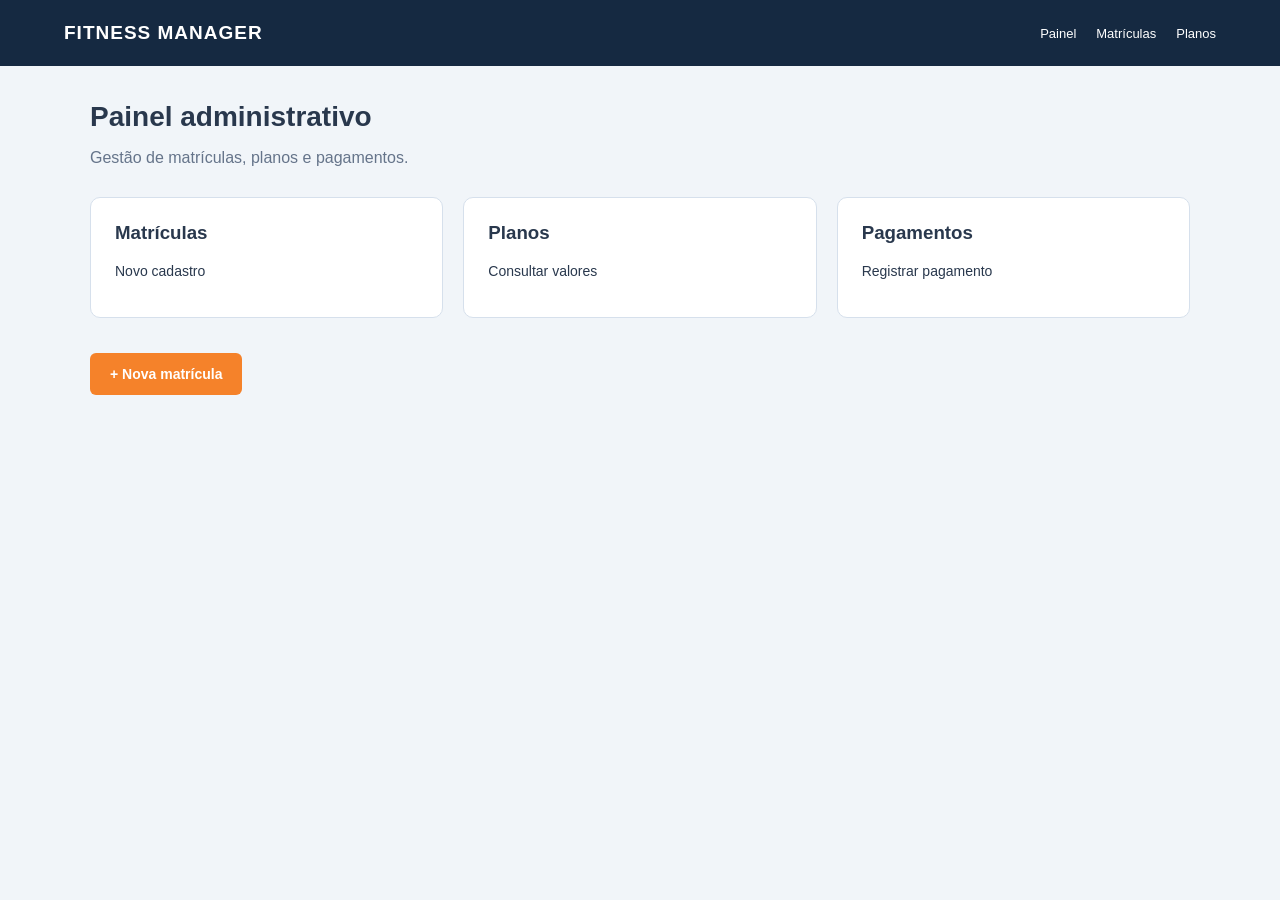
<file: index.html>
<!DOCTYPE html>
<html lang="pt-BR">
<head>
    <meta charset="UTF-8">
    <meta name="viewport" content="width=device-width, initial-scale=1.0">
    <title>Fitness Manager | Painel</title>
    <link rel="stylesheet" href="style.css">
</head>
<body>
    
    
    <header class="topbar">
        <a class="logo" href="index.html">FITNESS MANAGER</a>
        <nav>
            <a href="index.html">Painel</a>
            <a href="cadastro.html">Matrículas</a>
            <a href="planos.html">Planos</a>
        </nav>
    </header>

    <main class="container">
        <h1>Painel administrativo</h1>
        <p class="subtitle">Gestão de matrículas, planos e pagamentos.</p>

        <section class="dashboard">
            <a class="dashboard-card" href="cadastro.html">
                <h3>Matrículas</h3>
                <p>Novo cadastro</p>
            </a>

            <a class="dashboard-card" href="planos.html">
                <h3>Planos</h3>
                <p>Consultar valores</p>
            </a>

            <a class="dashboard-card" href="cadastro.html">
                <h3>Pagamentos</h3>
                <p>Registrar pagamento</p>
            </a>
        </section>

        <a class="btn" href="cadastro.html">+ Nova matrícula</a>
    </main>



</body>
</html>
</file>
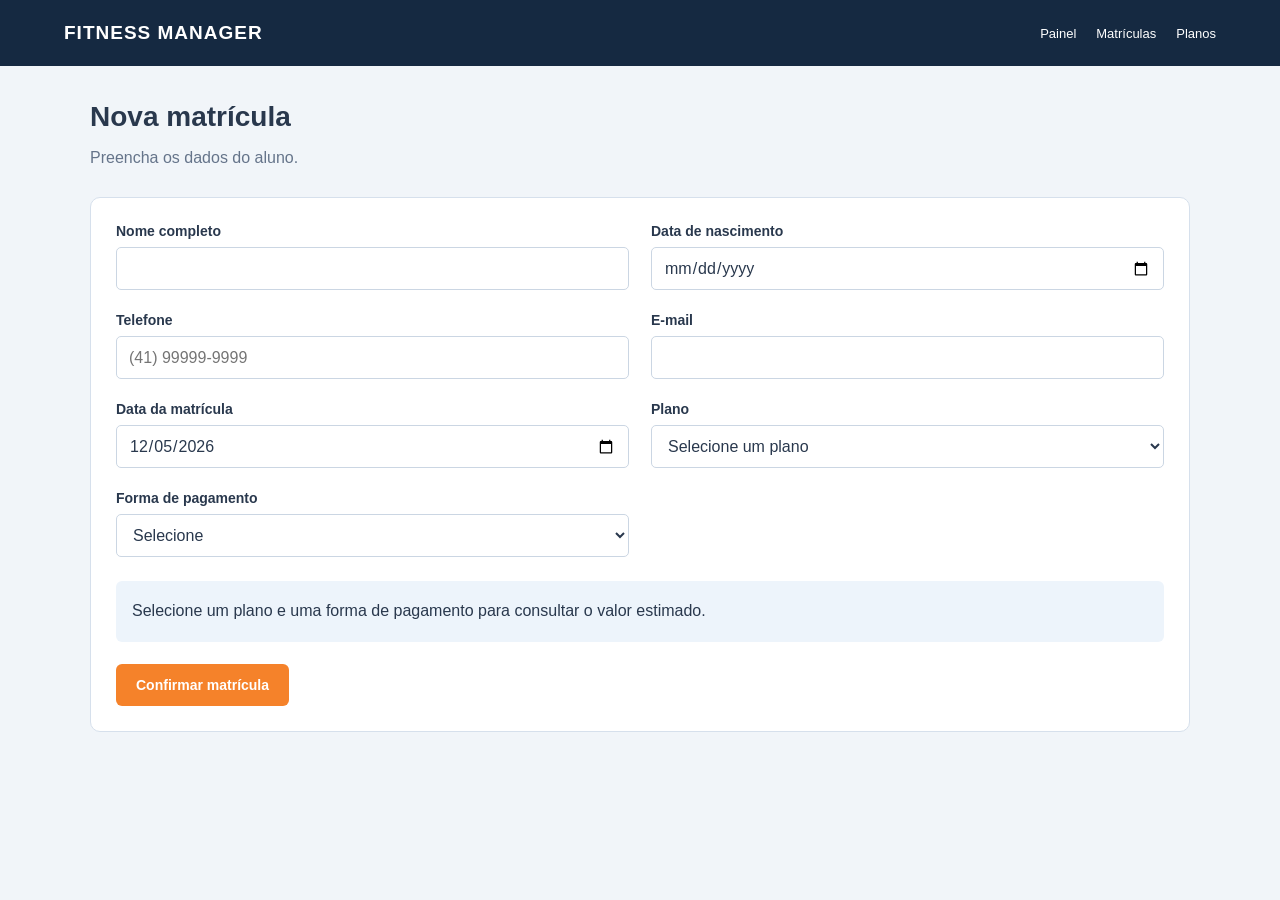
<file: cadastro.html>
<!DOCTYPE html>
<html lang="pt-BR">
<head>
    <meta charset="UTF-8">
    <meta name="viewport" content="width=device-width, initial-scale=1.0">
    <title>Nova matrícula | Fitness Manager</title>
    <link rel="stylesheet" href="style.css">
    <script src="script.js" defer></script>
</head>
<body>
    <header class="topbar">
        <a class="logo" href="index.html">FITNESS MANAGER</a>
        <nav>
            <a href="index.html">Painel</a>
            <a href="cadastro.html">Matrículas</a>
            <a href="planos.html">Planos</a>
        </nav>
    </header>

    <main class="container">
        <h1>Nova matrícula</h1>
        <p class="subtitle">Preencha os dados do aluno.</p>

        <form action="processar.php" method="POST" id="formMatricula">
            <div class="form-grid">
                <div class="field">
                    <label for="nome">Nome completo</label>
                    <input type="text" id="nome" name="nome"
                           minlength="3" maxlength="120"
                           autocomplete="name" required>
                </div>

                <div class="field">
                    <label for="nascimento">Data de nascimento</label>
                    <input type="date" id="nascimento" name="nascimento"
                           required>
                </div>

                <div class="field">
                    <label for="telefone">Telefone</label>
                    <input type="tel" id="telefone" name="telefone"
                           placeholder="(41) 99999-9999"
                           autocomplete="tel" required>
                </div>

                <div class="field">
                    <label for="email">E-mail</label>
                    <input type="email" id="email" name="email"
                           autocomplete="email" required>
                </div>

                <div class="field">
                    <label for="data">Data da matrícula</label>
                    <input type="date" id="data" name="data"
                           required>
                </div>

                <div class="field">
                    <label for="plano">Plano</label>
                    <select id="plano" name="plano" required>
                        <option value="">Selecione um plano</option>
                        <option value="Basico">Básico - R$ 89,90</option>
                        <option value="Plus">Plus - R$ 129,90</option>
                        <option value="Premium">Premium - R$ 179,90</option>
                    </select>
                </div>

                <div class="field">
                    <label for="pagamento">Forma de pagamento</label>
                    <select id="pagamento" name="pagamento" required>
                        <option value="">Selecione</option>
                        <option value="PIX">PIX</option>
                        <option value="Cartao">Cartão</option>
                    </select>
                </div>
            </div>

            <div id="previa" class="preview" aria-live="polite">
                Selecione um plano e uma forma de pagamento para
                consultar o valor estimado.
            </div>

            <button class="btn" type="submit">Confirmar matrícula</button>
        </form>
    </main>
</body>
</html>
</file>
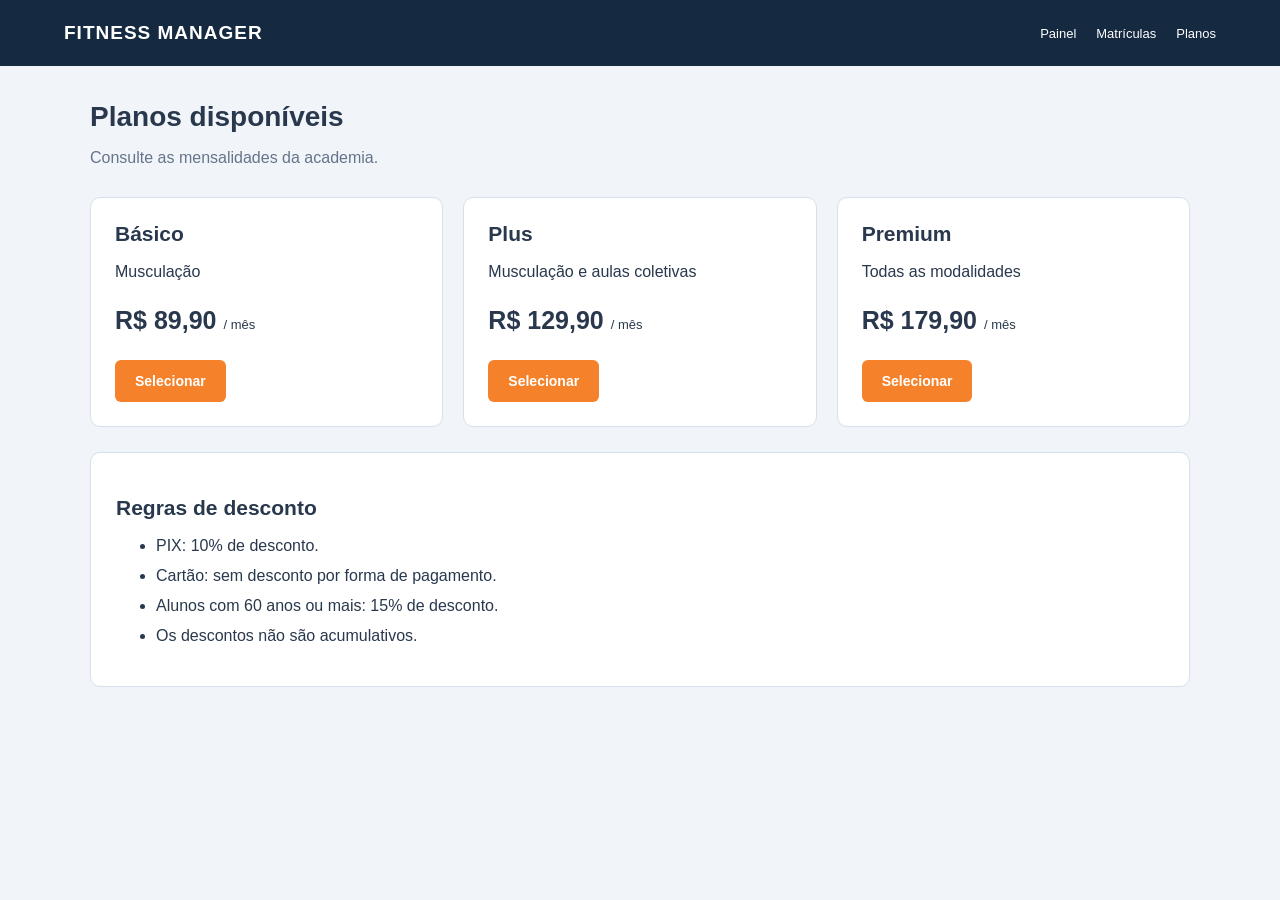
<file: planos.html>
<!DOCTYPE html>
<html lang="pt-BR">
<head>
    <meta charset="UTF-8">
    <meta name="viewport" content="width=device-width, initial-scale=1.0">
    <title>Planos | Fitness Manager</title>
    <link rel="stylesheet" href="style.css">
</head>
<body>
    <header class="topbar">
        <a class="logo" href="index.html">FITNESS MANAGER</a>
        <nav>
            <a href="index.html">Painel</a>
            <a href="cadastro.html">Matrículas</a>
            <a href="planos.html">Planos</a>
        </nav>
    </header>

    <main class="container">
        <h1>Planos disponíveis</h1>
        <p class="subtitle">Consulte as mensalidades da academia.</p>

        <section class="plans">
            <article class="plan-card">
                <h2>Básico</h2>
                <p>Musculação</p>
                <p class="price">R$ 89,90 <small>/ mês</small></p>
                <a class="btn" href="cadastro.html">Selecionar</a>
            </article>

            <article class="plan-card">
                <h2>Plus</h2>
                <p>Musculação e aulas coletivas</p>
                <p class="price">R$ 129,90 <small>/ mês</small></p>
                <a class="btn" href="cadastro.html">Selecionar</a>
            </article>

            <article class="plan-card">
                <h2>Premium</h2>
                <p>Todas as modalidades</p>
                <p class="price">R$ 179,90 <small>/ mês</small></p>
                <a class="btn" href="cadastro.html">Selecionar</a>
            </article>
        </section>

        <section class="panel">
            <h2>Regras de desconto</h2>
            <ul>
                <li>PIX: 10% de desconto.</li>
                <li>Cartão: sem desconto por forma de pagamento.</li>
                <li>Alunos com 60 anos ou mais: 15% de desconto.</li>
                <li>Os descontos não são acumulativos.</li>
            </ul>
        </section>
    </main>
</body>
</html>
</file>
<file: style.css>
:root {
    --navy: #152941;
    --background: #f1f5f9;
    --orange: #f5822a;
    --text: #29384d;
    --border: #d6e0ec;
    --white: #ffffff;
}

* {
    box-sizing: border-box;
}

body {
    margin: 0;
    font-family: Arial, Helvetica, sans-serif;
    background: var(--background);
    color: var(--text);
}

.topbar {
    background: var(--navy);
    color: white;
    min-height: 66px;
    padding: 18px 5%;
    display: flex;
    justify-content: space-between;
    align-items: center;
    gap: 20px;
    flex-wrap: wrap;
}

.logo {
    color: white;
    text-decoration: none;
    font-weight: bold;
    font-size: 19px;
    letter-spacing: 1px;
}

nav {
    display: flex;
    gap: 20px;
    flex-wrap: wrap;
}

nav a {
    color: white;
    text-decoration: none;
    font-size: 13px;
}

nav a:hover {
    text-decoration: underline;
}

.container {
    width: min(1100px, 92%);
    margin: 35px auto;
}

h1 {
    font-size: 28px;
    margin-bottom: 8px;
}

h2 {
    font-size: 21px;
}

.subtitle {
    color: #65748a;
    margin-bottom: 30px;
}

.dashboard {
    display: grid;
    grid-template-columns: repeat(3, minmax(0, 1fr));
    gap: 20px;
    margin: 30px 0 35px;
}

.dashboard-card,
.plan-card,
.panel {
    background: var(--white);
    border: 1px solid var(--border);
    border-radius: 10px;
    padding: 24px;
}

.dashboard-card {
    color: var(--text);
    text-decoration: none;
    transition: transform 0.2s, box-shadow 0.2s;
}

.dashboard-card:hover {
    transform: translateY(-3px);
    box-shadow: 0 5px 18px #15294114;
}

.dashboard-card h3 {
    margin-top: 0;
}

.dashboard-card p {
    font-size: 14px;
}

.btn {
    display: inline-block;
    border: 0;
    border-radius: 6px;
    padding: 13px 20px;
    background: var(--orange);
    color: white;
    text-decoration: none;
    font-weight: bold;
    font-size: 14px;
    cursor: pointer;
}

.btn:hover {
    background: #df6c18;
}

form,
.panel {
    background: white;
    padding: 25px;
    border: 1px solid var(--border);
    border-radius: 10px;
}

.form-grid {
    display: grid;
    grid-template-columns: repeat(2, minmax(0, 1fr));
    gap: 22px;
    margin-bottom: 24px;
}

.field {
    display: flex;
    flex-direction: column;
    gap: 8px;
}

.field label {
    font-size: 14px;
    font-weight: bold;
}

input,
select {
    width: 100%;
    min-height: 43px;
    padding: 10px 12px;
    border: 1px solid #cbd6e3;
    border-radius: 5px;
    background: white;
    color: var(--text);
    font: inherit;
}

input:focus,
select:focus {
    outline: 2px solid #8ab9f0;
    border-color: #4488d6;
}

.preview {
    background: #edf4fb;
    border-radius: 6px;
    padding: 16px;
    margin-bottom: 22px;
    line-height: 1.8;
}

.plans {
    display: grid;
    grid-template-columns: repeat(3, minmax(0, 1fr));
    gap: 20px;
    margin: 25px 0;
}

.plan-card h2 {
    margin-top: 0;
}

.price {
    font-size: 25px;
    font-weight: bold;
}

.price small {
    font-size: 13px;
    font-weight: normal;
}

.panel {
    margin-top: 25px;
}

.panel li {
    margin: 12px 0;
}

.success {
    background: #d9f3e7;
    color: #176548;
    padding: 16px;
    border-radius: 6px;
    margin-bottom: 25px;
    font-weight: bold;
}

.receipt {
    background: white;
    padding: 25px;
    border-radius: 10px;
    border: 1px solid var(--border);
    margin-top: 25px;
}

.receipt table {
    width: 100%;
    border-collapse: collapse;
}

.receipt td {
    padding: 12px 8px;
    border-bottom: 1px solid var(--border);
    overflow-wrap: anywhere;
}

.receipt td:first-child {
    color: #65748a;
    width: 45%;
}

.receipt .total {
    font-size: 19px;
    font-weight: bold;
}

.actions {
    display: flex;
    gap: 12px;
    flex-wrap: wrap;
    margin-top: 24px;
}

.btn-secondary {
    background: var(--navy);
}

@media (max-width: 700px) {
    .dashboard,
    .plans,
    .form-grid {
        grid-template-columns: 1fr;
    }

    .container {
        margin-top: 24px;
    }

    .topbar {
        align-items: flex-start;
        flex-direction: column;
    }

    nav {
        gap: 15px;
    }

    form,
    .panel,
    .receipt,
    .dashboard-card,
    .plan-card {
        padding: 18px;
    }
}

@media print {
    .topbar,
    .actions,
    .subtitle {
        display: none;
    }

    body {
        background: white;
    }

    .container {
        width: 100%;
        margin: 0;
    }

    .receipt {
        border: 0;
    }
}
</file>
